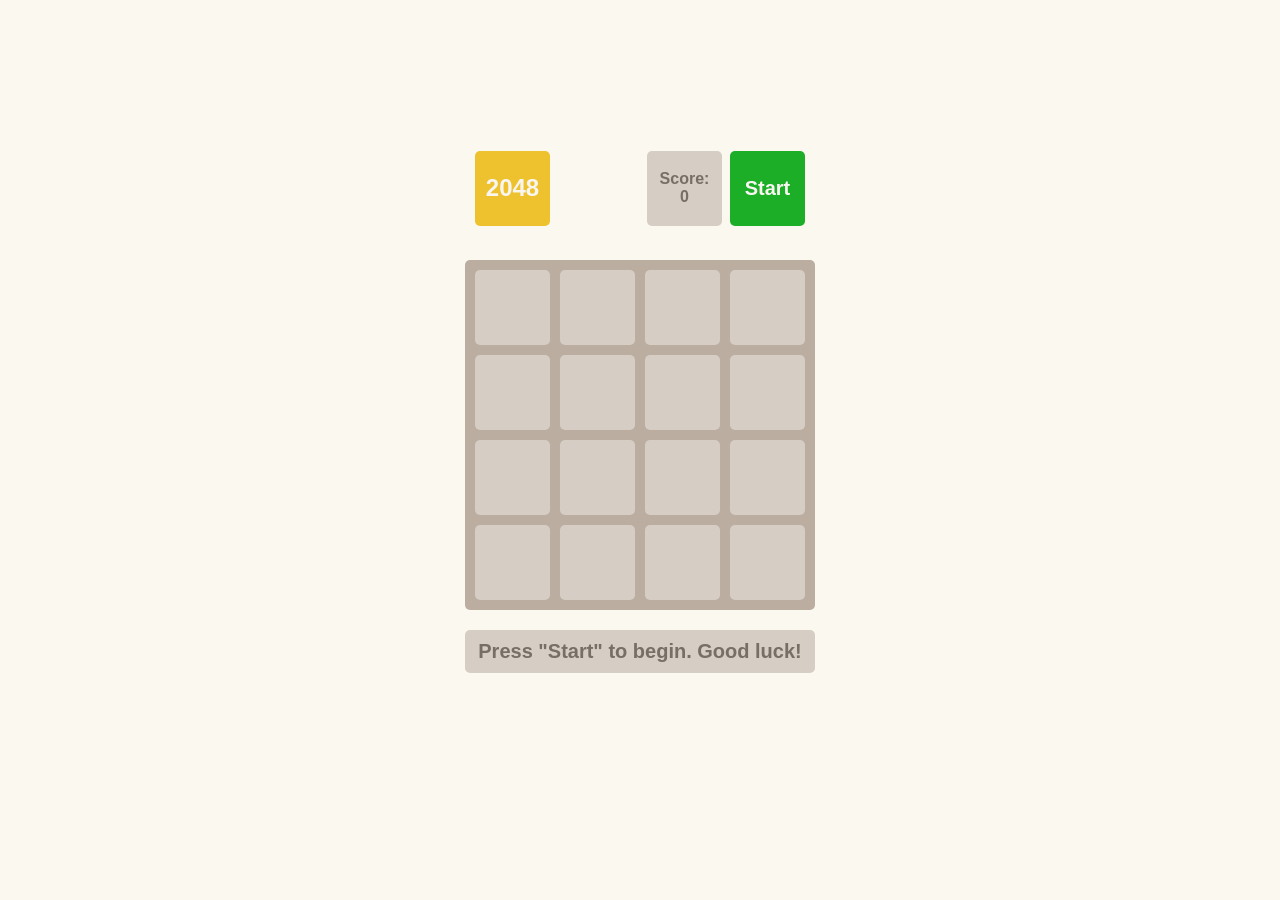
<file: index.html>
<!DOCTYPE html><html lang="en"><head><meta charset="utf-8"><meta name="viewport" content="width=device-width, initial-scale=1.0"><title>2048</title><link rel="stylesheet" href="index.245e2478.css"><link rel="icon" type="image/x-icon" href="favicon.4a667b65.png"></head><body> <div class="container"> <div class="game-header"> <h1>2048</h1> <div class="controls"> <p class="info"> Score: <span class="game-score" id="game-score">0</span> </p> <button class="button start" id="startButton">Start</button> </div> </div> <table class="game-field"> <tbody> <tr class="field-row"> <td class="field-cell"></td> <td class="field-cell"></td> <td class="field-cell"></td> <td class="field-cell"></td> </tr> <tr class="field-row"> <td class="field-cell"></td> <td class="field-cell"></td> <td class="field-cell"></td> <td class="field-cell"></td> </tr> <tr class="field-row"> <td class="field-cell"></td> <td class="field-cell"></td> <td class="field-cell"></td> <td class="field-cell"></td> </tr> <tr class="field-row"> <td class="field-cell"></td> <td class="field-cell"></td> <td class="field-cell"></td> <td class="field-cell"></td> </tr> </tbody> </table> <div class="message-container"> <p class="hidden message message-lose">You lose! Restart the game?</p> <p class="hidden message message-win">Winner! Congrats! You did it!</p> <p class="message message-start">Press "Start" to begin. Good luck!</p> </div> </div> <script type="module" src="index.dca1ae79.js"></script><script src="index.44f06c89.js" nomodule defer></script> <script type="module" src="index.88f5787c.js"></script><script src="index.74a0bd9a.js" nomodule defer></script> </body></html>
</file>
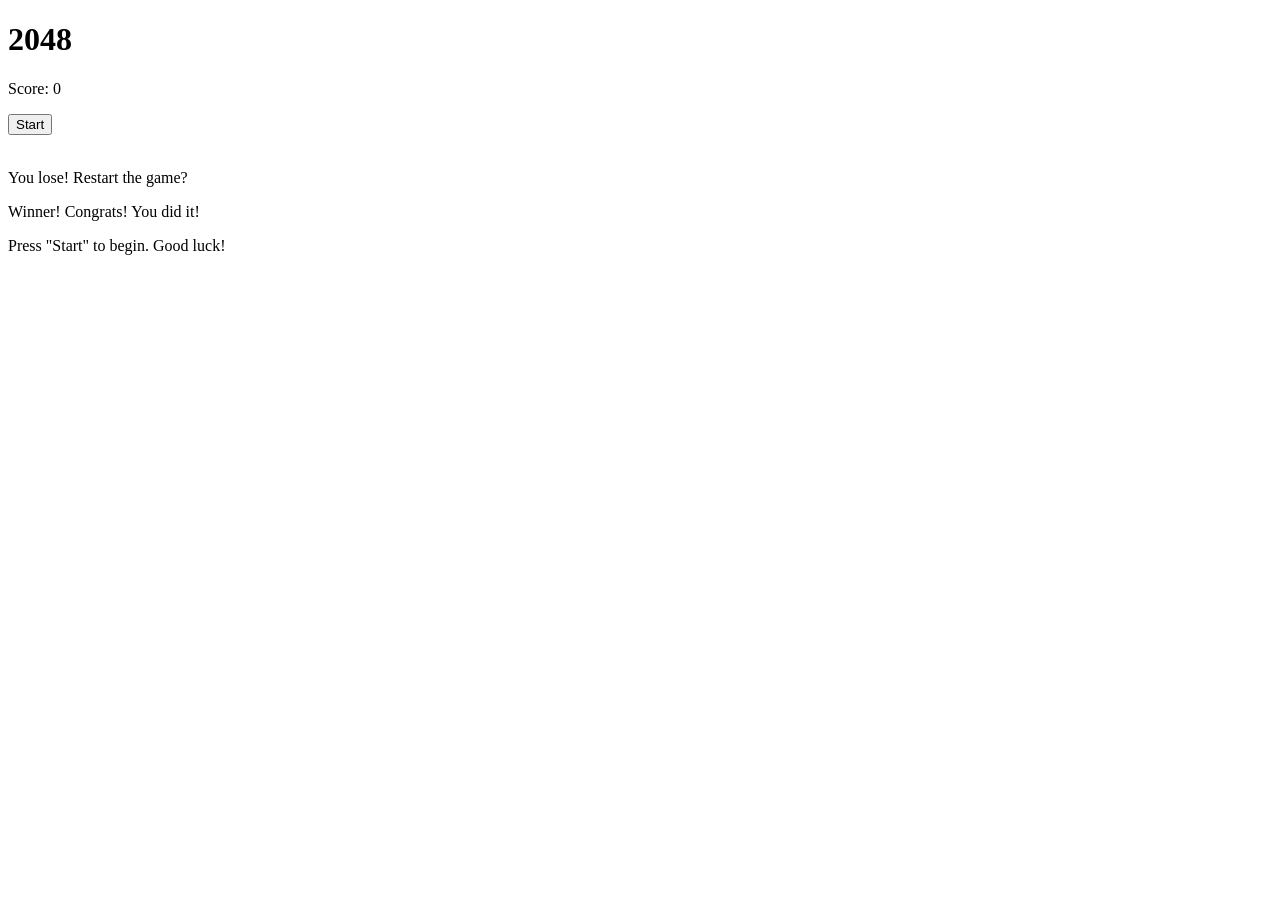
<file: src/index.html>
<!DOCTYPE html>
<html lang="en">
  <head>
    <meta charset="UTF-8">
    <meta name="viewport" content="width=device-width, initial-scale=1.0">
    <title>2048</title>
    <link rel="stylesheet" href="./styles/main.scss">
    <link
    rel="icon"
    type="image/x-icon"
    href="./images/favicon.png"
    >
  </head>
  <body>
    <div class="container">
      <div class="game-header">
        <h1>2048</h1>
        <div class="controls">
          <p class="info">
            Score: <span class="game-score" id="game-score">0</span>
          </p>
          <button class="button start" id="startButton">Start</button>
        </div>
      </div>

      <table class="game-field">
        <tbody>
          <tr class="field-row">
            <td class="field-cell"></td>
            <td class="field-cell"></td>
            <td class="field-cell"></td>
            <td class="field-cell"></td>
          </tr>

          <tr class="field-row">
            <td class="field-cell"></td>
            <td class="field-cell"></td>
            <td class="field-cell"></td>
            <td class="field-cell"></td>
          </tr>


          <tr class="field-row">
            <td class="field-cell"></td>
            <td class="field-cell"></td>
            <td class="field-cell"></td>
            <td class="field-cell"></td>
          </tr>


          <tr class="field-row">
            <td class="field-cell"></td>
            <td class="field-cell"></td>
            <td class="field-cell"></td>
            <td class="field-cell"></td>
          </tr>
        </tbody>
      </table>

      <div class="message-container">
        <p class="message message-lose hidden">You lose! Restart the game?</p>
        <p class="message message-win hidden">Winner! Congrats! You did it!</p>
        <p class="message message-start">Press "Start" to begin. Good luck!</p>
      </div>
    </div>
    <script type="module" src="scripts/confetti.js"></script>
    <script type="module" src="scripts/main.js"></script>
  </body>
</html>
</file>
<file: index.245e2478.css>
body{background:#fbf8ef;-ms-flex-pack:center;justify-content:center;-ms-flex-align:center;align-items:center;min-height:100vh;margin:0;font-family:sans-serif;font-size:24px;font-weight:900;display:-ms-flexbox;display:flex}.field-cell{color:#776e65;box-sizing:border-box;text-align:center;vertical-align:center;-webkit-user-select:none;-ms-user-select:none;user-select:none;background:#d6cdc4;border-radius:5px;width:75px;height:75px}.field-cell--2{background:#eee4da}.field-cell--4{background:#ede0c8}.field-cell--8{color:#f9f6f2;background:#f2b179}.field-cell--16{color:#f9f6f2;background:#f59563}.field-cell--32{color:#f9f6f2;background:#f67c5f}.field-cell--64{color:#f9f6f2;background:#f65e3b}.field-cell--128{color:#f9f6f2;background:#edcf72}.field-cell--256{color:#f9f6f2;background:#edcc61}.field-cell--512{color:#f9f6f2;background:#edc850}.field-cell--1024{color:#f9f6f2;background:#edc53f}.field-cell--2048{color:#f9f6f2;background:#edc22e}.game-field{border-spacing:10px;background:#bbada0;border-radius:5px}.game-header{box-sizing:border-box;-ms-flex-pack:justify;justify-content:space-between;width:100%;margin-bottom:24px;padding:10px;display:-ms-flexbox;display:flex}h1{color:#f9f6f2;box-sizing:border-box;background:#edc22e;border-radius:5px;-ms-flex-pack:center;justify-content:center;-ms-flex-align:center;align-items:center;width:75px;height:75px;margin:0;font-size:24px;display:-ms-flexbox;display:flex}.info{color:#776e65;box-sizing:border-box;background:#d6cdc4;border-radius:5px;-ms-flex-direction:column;flex-direction:column;-ms-flex-pack:center;justify-content:center;-ms-flex-align:center;align-items:center;width:75px;height:75px;margin:0 8px 0 0;font-size:16px;display:-ms-flexbox;display:flex}.controls{display:-ms-flexbox;display:flex}.button{cursor:pointer;color:#f9f6f2;border:none;border-radius:5px;-ms-flex-pack:center;justify-content:center;-ms-flex-align:center;align-items:center;width:75px;height:75px;font-family:sans-serif;font-size:16px;font-weight:700;transition:background .25s;display:-ms-flexbox;display:flex}.start{background:#1dae28;font-size:20px}.start:hover{background:#179921}.restart{background:#f1b2b2}.restart:hover{background:#f87474}.message{box-sizing:border-box;color:#776e65;text-align:center;background:#d6cdc4;border-radius:5px;width:100%;padding:10px;font-size:20px}.hidden{display:none}.container{-ms-flex-direction:column;flex-direction:column;-ms-flex-align:center;align-items:center;width:350px;display:-ms-flexbox;display:flex}.message-win{color:#f9f6f2;background:#edc22e}.message-container{width:100%;height:150px}@keyframes animate{0%{transform:scale(1)}25%{transform:scale(1.1)}50%{transform:scale(1)}75%{transform:scale(1.2)}to{transform:scale(1.1)}}
/*# sourceMappingURL=index.245e2478.css.map */
</file>
